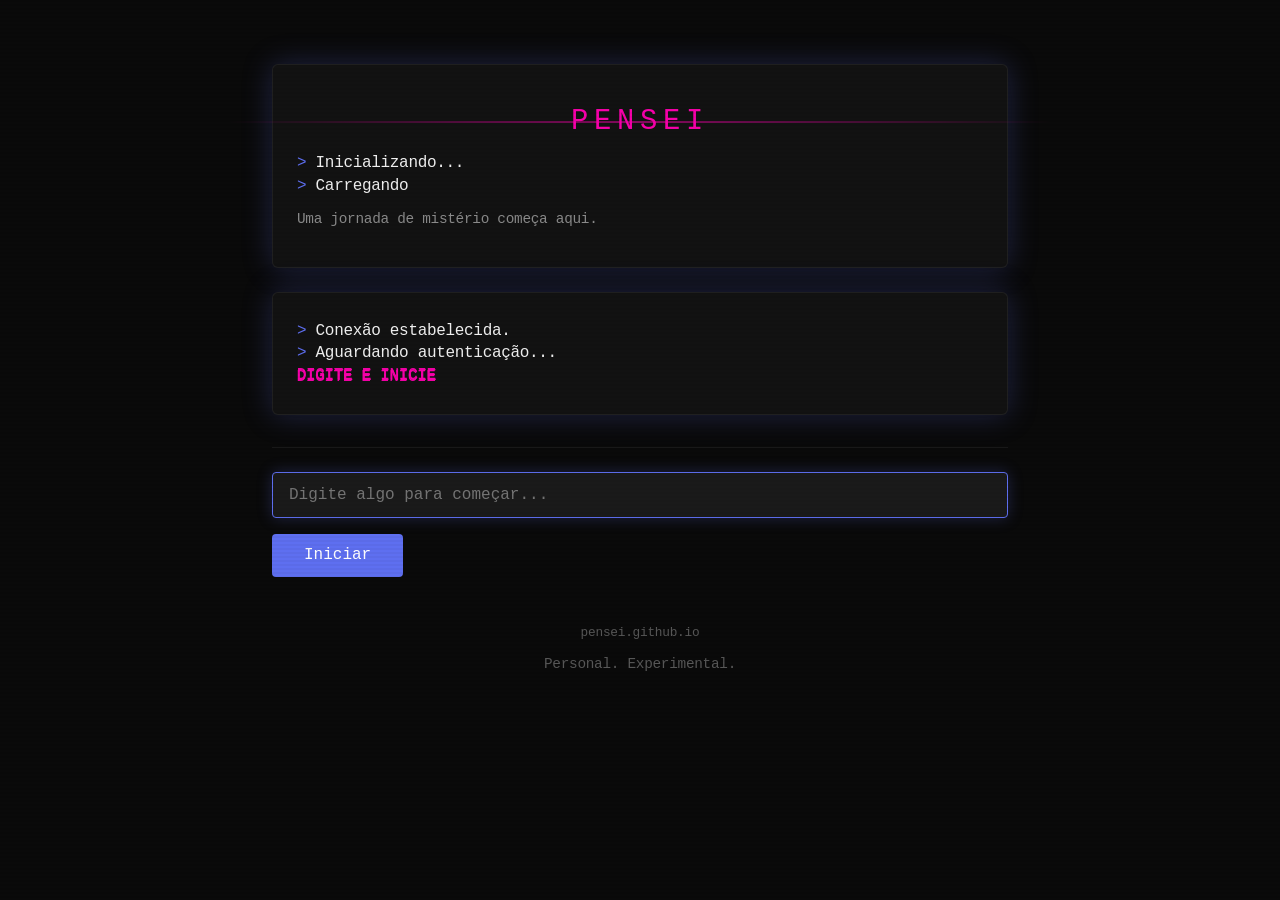
<file: index.html>
<!DOCTYPE html>
<html lang="pt-BR">
<head>
  <meta charset="UTF-8">
  <meta name="viewport" content="width=device-width, initial-scale=1.0">
  <meta name="description" content="Pensei - Um enigma começa aqui.">
  <!-- Favicon placeholder: substitua por favicon.ico quando tiver -->
  <link rel="icon" href="data:,&lt;!-- favicon -->">
  <title>Pensei</title>
  <style>
    :root {
      --bg: #0a0a0a;
      --surface: #121212;
      --panel: #1a1a1a;
      --border: rgba(255,255,255,.06);
      --text: #f0f0f0;
      --muted: #8a8a8a;
      --accent: #5e6ff0;
      --accent-glow: #5e6ff040;
      --glitch: #f700aa;
    }
    * { margin: 0; padding: 0; box-sizing: border-box; }
    html { scroll-behavior: smooth; }
    body {
      background: var(--bg);
      color: var(--text);
      font-family: 'Courier New', Courier, monospace;
      overflow-x: hidden;
      min-height: 100vh;
      position: relative;
    }
    /* Subtle scanline texture (CSS, no image) */
    body::before {
      content: '';
      position: fixed;
      inset: 0;
      background: repeating-linear-gradient(
        0deg,
        transparent,
        transparent 2px,
        rgba(0,0,0,.03) 2px,
        rgba(0,0,0,.03) 4px
      );
      pointer-events: none;
      z-index: 9999;
    }
    .container {
      max-width: 800px;
      margin: 0 auto;
      padding: 4rem 2rem;
      position: relative;
    }
    .terminal {
      background: var(--surface);
      border: 1px solid var(--border);
      border-radius: 6px;
      padding: 1.5rem;
      margin-bottom: 1.5rem;
      box-shadow: 0 0 30px var(--accent-glow);
    }
    .line {
      margin: 0.3rem 0;
      letter-spacing: -0.02em;
      position: relative;
    }
    .line.prompt::before {
      content: "> ";
      color: var(--accent);
    }
    .line.title {
      font-size: 1.8rem;
      letter-spacing: 0.2em;
      color: var(--glitch);
      text-align: center;
      margin: 1rem 0;
      position: relative;
    }
    .line.title::after {
      content: "";
      position: absolute;
      top: 50%;
      left: 50%;
      transform: translate(-50%, -50%) scaleX(1.2);
      width: 100%;
      height: 1px;
      background: linear-gradient(90deg, transparent, var(--glitch), transparent);
      animation: scan-highlight 3s infinite;
    }
    @keyframes scan-highlight {
      0%, 100% { opacity: 0.3; }
      50% { opacity: 1; }
    }
    .glitch {
      position: relative;
      color: var(--glitch);
      text-shadow: 0 0 5px var(--glitch), 0 0 10px var(--glitch);
    }
    .glitch::before,
    .glitch::after {
      content: attr(data-text);
      position: absolute;
      left: 0;
      top: 0;
      width: 100%;
      overflow: hidden;
    }
    .glitch::before {
      left: 2px;
      text-shadow: -2px 0 #ff0066;
      clip: rect(0, 900px, 0, 0);
      animation: glitch-top 2s infinite linear alternate-reverse;
    }
    .glitch::after {
      left: -2px;
      text-shadow: -2px 0 #ff0066;
      clip: rect(0, 900px, 0, 0);
      animation: glitch-bottom 3s infinite linear alternate-reverse;
    }
    @keyframes glitch-top {
      0% { clip: rect(24px, 9999px, 0, 0); }
      10% { clip: rect(10px, 9999px, 40px, 0); }
      20% { clip: rect(30px, 9999px, 50px, 0); }
      30% { clip: rect(0, 9999px, 70px, 0); }
      100% { clip: rect(0, 9999px, 0, 0); }
    }
    @keyframes glitch-bottom {
      0% { clip: rect(80px, 9999px, 0, 0); }
      10% { clip: rect(0, 9999px, 9999px, 0); }
      20% { clip: rect(50px, 9999px, 70px, 0); }
      30% { clip: rect(0, 9999px, 0, 0); }
      100% { clip: rect(9999px, 9999px, 9999px, 0); }
    }
    .hint {
      color: var(--muted);
      font-size: 0.9rem;
      margin: 1rem 0;
    }
    .input-area {
      margin-top: 2rem;
      border-top: 1px solid var(--border);
      padding-top: 1.5rem;
    }
    input {
      width: 100%;
      background: var(--panel);
      border: 1px solid var(--border);
      color: var(--text);
      padding: 0.8rem 1rem;
      font-family: inherit;
      font-size: 1rem;
      border-radius: 4px;
      outline: none;
    }
    input:focus {
      border-color: var(--accent);
      box-shadow: 0 0 15px var(--accent-glow);
    }
    button {
      background: var(--accent);
      color: #fff;
      border: none;
      padding: 0.8rem 2rem;
      font-family: inherit;
      font-size: 1rem;
      border-radius: 4px;
      cursor: pointer;
      margin-top: 1rem;
      transition: all .2s;
    }
    button:hover {
      box-shadow: 0 0 20px var(--accent-glow);
      transform: translateY(-1px);
    }
    .footer {
      text-align: center;
      margin-top: 3rem;
      color: var(--muted);
      font-size: 0.8rem;
      opacity: 0.6;
    }
    @media (max-width: 600px) {
      .container { padding: 2rem 1rem; }
      .line.title { font-size: 1.2rem; letter-spacing: 0.1em; }
    }
  </style>
</head>
<body>
  <div class="container">
    <div class="terminal">
      <div class="line title">PENSEI</div>
      <div class="line prompt">Inicializando...</div>
      <div class="line prompt">Carregando protocolo Enigma v1.0</div>
      <div class="line hint">Uma jornada de mistério começa aqui.</div>
    </div>

    <div class="terminal">
      <div class="line prompt">Conexão estabelecida.</div>
      <div class="line prompt">Aguardando autenticação...</div>
      <div class="line prompt glitch" data-text="DIGITE E INICIE">DIGITE E INICIE</div>
    </div>

    <div class="input-area">
      <form id="entry-form">
        <input type="text" id="entry" autocomplete="off" placeholder="Digite algo para começar..." autofocus>
        <button type="submit">Iniciar</button>
      </form>
    </div>

    <div class="footer">
      <div class="line">pensei.github.io</div>
      <div class="line hint">Personal. Experimental.</div>
    </div>
  </div>

  <script>
    // Auto-glitches the title every few seconds for ambiance
    const glitchEls = document.querySelectorAll('.glitch');
    setInterval(() => {
      glitchEls.forEach(el => {
        el.style.textShadow = `
          ${Math.random()*4-2}px ${Math.random()*4-2}px 0 ${getComputedStyle(document.documentElement).getPropertyValue('--glitch')},
          ${Math.random()*4-2}px ${Math.random()*4-2}px 0 ${getComputedStyle(document.documentElement).getPropertyValue('--glitch')}
        `;
      });
    }, 50 + Math.random() * 200);

    // Terminal-style typing effect on prompt
    const prompts = document.querySelectorAll('.prompt');
    let idx = 0;
    const type = () => {
      if (idx >= prompts.length) return;
      const txt = prompts[idx].textContent.trim();
      prompts[idx].textContent = '';
      let i = 0;
      const t = setInterval(() => {
        if (i < txt.length) { prompts[idx].textContent += txt[i]; i++; }
        else { clearInterval(t); idx++; setTimeout(type, 200 + Math.random()*400); }
      }, 25 + Math.random()*20);
    };
    // Don't auto-run typing on small screens (perf) - just show prompt
    if (window.innerWidth > 600) type();

    document.getElementById('entry-form').addEventListener('submit', (e) => {
      e.preventDefault();
      const val = document.getElementById('entry').value.trim();
      if (!val) return;
      // This is level 1 — just logs for now, real enigma will handle later
      console.log('[PENSEI] Entrada recebida:', val);
      alert('Quebra de código detectada. O enigma real ainda não foi configurado — continue explorando.');
    });

    // Easter egg: 8 rapid keystrokes triggers a flash
    let keys = 0;
    document.addEventListener('keydown', () => {
      keys++;
      if (keys === 8) {
        document.body.style.background = '#000';
        document.body.style.transition = 'background .3s';
        setTimeout(() => { document.body.style.background = ''; }, 300);
        keys = 0;
      }
    });
  </script>
</body>
</html>
</file>
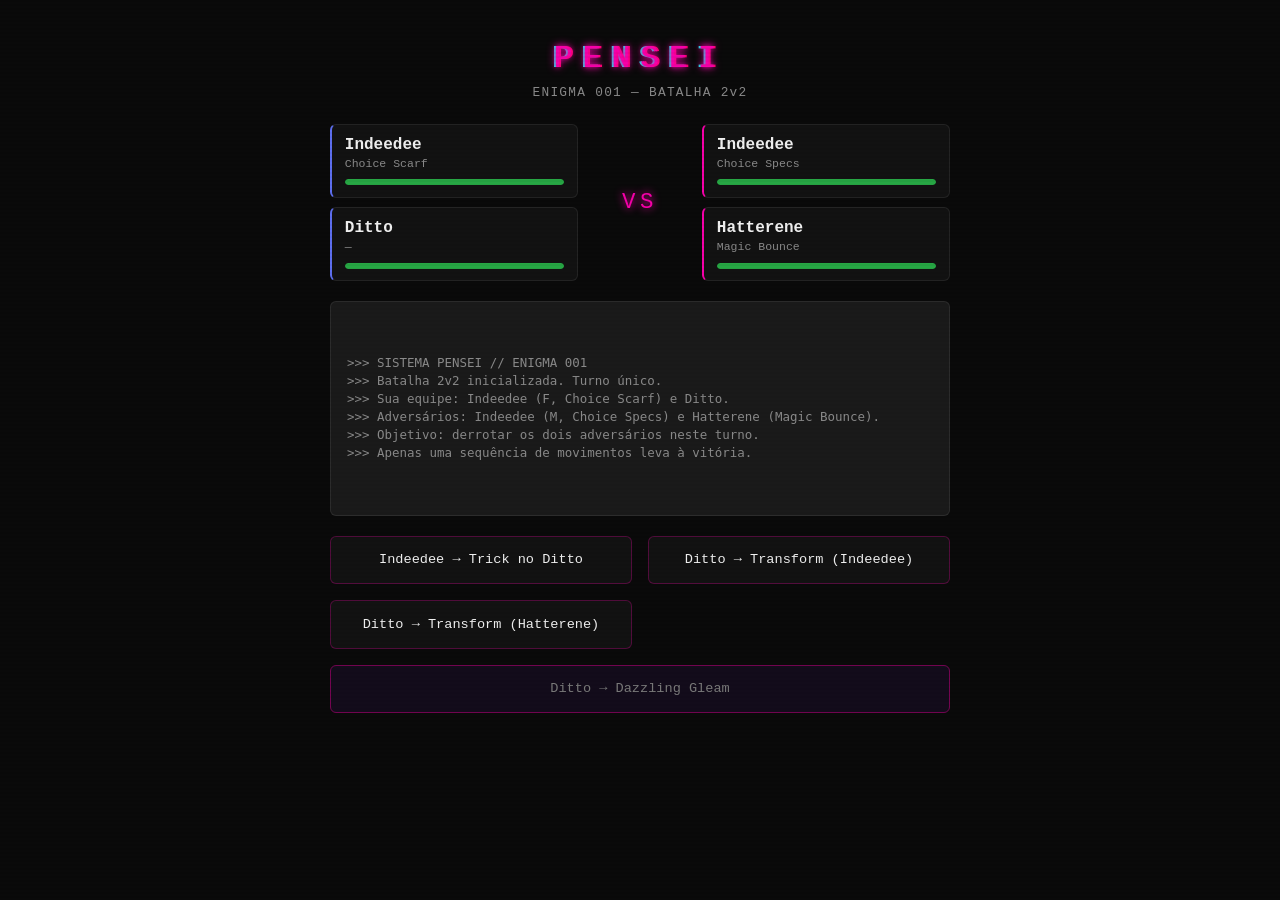
<file: battle/battle.html>
<!DOCTYPE html>
<html lang="pt-BR">
<head>
<meta charset="UTF-8">
<meta name="viewport" content="width=device-width, initial-scale=1.0, viewport-fit=cover">
<meta name="description" content="Pensei - Enigma 001. Derrote a batalha 2v2 para prosseguir.">
<title>PENSEI • Enigma 001 — Batalha 2v2</title>
<link rel="icon" href="data:,">
<link rel="stylesheet" href="battle.css">
</head>
<body>
<div class="wrap">
  <header class="hud">
    <div class="glitch" data-text="PENSEI">PENSEI</div>
    <div class="tag">ENIGMA 001 — BATALHA 2v2</div>
  </header>

  <section class="teams">
    <div class="team team-player" id="playerTeam">
      <div class="slot">
        <span class="name">Indeedee</span>
        <span class="item">Choice Scarf</span>
        <div class="hp"><div class="bar full" id="hp-p1"></div></div>
      </div>
      <div class="slot">
        <span class="name">Ditto</span>
        <span class="item">—</span>
        <div class="hp"><div class="bar full" id="hp-p2"></div></div>
      </div>
    </div>

    <div class="versus">VS</div>

    <div class="team team-opp" id="oppTeam">
      <div class="slot">
        <span class="name">Indeedee</span>
        <span class="item">Choice Specs</span>
        <div class="hp"><div class="bar full" id="hp-o1"></div></div>
      </div>
      <div class="slot">
        <span class="name">Hatterene</span>
        <span class="item">Magic Bounce</span>
        <div class="hp"><div class="bar full" id="hp-o2"></div></div>
      </div>
    </div>
  </section>

  <section class="log-wrap">
    <pre class="battle-log" id="log">&gt;&gt;&gt; SISTEMA PENSEI // ENIGMA 001
&gt;&gt;&gt; Batalha 2v2 inicializada. Turno único.
&gt;&gt;&gt; Sua equipe: Indeedee (F, Choice Scarf) e Ditto.
&gt;&gt;&gt; Adversários: Indeedee (M, Choice Specs) e Hatterene (Magic Bounce).
&gt;&gt;&gt; Objetivo: derrotar os dois adversários neste turno.
&gt;&gt;&gt; Apenas uma sequência de movimentos leva à vitória.</pre>
  </section>

  <section class="actions" id="actions">
    <button class="btn move" id="btnTrick">Indeedee → Trick no Ditto</button>
    <button class="btn move" id="btnTransformIndeedee">Ditto → Transform (Indeedee)</button>
    <button class="btn move" id="btnTransformHatterene">Ditto → Transform (Hatterene)</button>
    <button class="btn move final" id="btnDazzling" disabled>Ditto → Dazzling Gleam</button>
  </section>

  <section class="result hidden" id="result">
    <h2>VITÓRIA</h2>
    <p>Os dois adversários foram derrotados.</p>
    <p class="hint">A recompensa está escondida na imagem.</p>
    <a id="rewardLink" class="reward" href="#" target="_blank" rel="noopener"></a>
    <div class="hint-small">Digite a senha encontrada na imagem para avançar.</div>
    <input type="text" id="senha" class="senha-input" placeholder="senha..." autocomplete="off" spellcheck="false" inputmode="text">
    <button class="btn" id="btnSenha">Enviar</button>
    <div class="erro hidden" id="erroSenha">Senha incorreta.</div>
  </section>

  <section class="result defeated hidden" id="defeated">
    <h2>DERROTA</h2>
    <p>A sequência falhou. Recomece o enigma e descubra o caminho correto.</p>
    <button class="btn" id="btnRetry">Tentar novamente</button>
  </section>
</div>

<script src="battle.js"></script>
</body>
</html>
</file>
<file: battle/battle.css>
/* ===== BATTLE.CSS — mobile-first ===== */
*{margin:0;padding:0;box-sizing:border-box}
:root{
  --bg:#0a0a0a;
  --surface:#121212;
  --panel:#1a1a1a;
  --border:rgba(255,255,255,.08);
  --text:#f0f0f0;
  --muted:#8a8a8a;
  --accent:#5e6ff0;
  --glitch:#f700aa;
  --win:#27a644;
}
body{
  background:var(--bg);
  color:var(--text);
  font-family:'Courier New',Courier,monospace;
  min-height:100vh;
  overflow-x:hidden;
  touch-action:manipulation;
  -webkit-tap-highlight-color:transparent;
}
body::before{
  content:'';
  position:fixed;
  inset:0;
  background:repeating-linear-gradient(
    0deg,
    transparent,
    transparent 2px,
    rgba(0,0,0,.03) 2px,
    rgba(0,0,0,.03) 4px
  );
  pointer-events:none;
  z-index:9999;
}
.wrap{
  max-width:700px;
  margin:0 auto;
  padding:1.5rem 1.25rem;
  padding-bottom:calc(2rem + env(safe-area-inset-bottom,0px));
}
.hud{text-align:center;margin-bottom:1.5rem}
.glitch{
  font-size:2rem;
  letter-spacing:.3em;
  color:var(--glitch);
  text-shadow:
    0 0 5px var(--glitch),
    0 0 10px var(--glitch),
    2px 0 0 #ff0066,
    -2px 0 0 #00fff2;
  animation:glitchAn 2.5s infinite;
  display:inline-block;
}
@keyframes glitchAn{
  0%{text-shadow:2px 0 0 #ff0066,-2px 0 0 #00fff2}
  33%{text-shadow:-2px 0 0 #ff0066,2px 0 0 #00fff2}
  66%{text-shadow:2px 0 0 #00fff2,-2px 0 0 #ff0066}
  100%{text-shadow:2px 0 0 #ff0066,-2px 0 0 #00fff2}
}
.tag{
  color:var(--muted);
  font-size:.8rem;
  letter-spacing:.1em;
  margin-top:.5rem;
}

.teams{
  display:grid;
  grid-template-columns:1fr auto 1fr;
  align-items:center;
  gap:.75rem;
  margin:1.25rem 0;
}
.team{display:flex;flex-direction:column;gap:.6rem}
.versus{
  font-size:1.4rem;
  letter-spacing:.2em;
  color:var(--glitch);
  text-align:center;
  text-shadow:0 0 8px var(--glitch);
  writing-mode:vertical-lr;
  padding:.75rem .15rem;
}
.team-player .slot{border-left:2px solid var(--accent)}
.team-opp .slot{border-left:2px solid var(--glitch)}
.slot{
  background:var(--surface);
  border:1px solid var(--border);
  border-radius:6px;
  padding:.7rem .8rem;
  position:relative;
}
.name{font-size:1rem;font-weight:700;display:block}
.item{font-size:.72rem;color:var(--muted)}
.hp{
  margin-top:.45rem;
  height:6px;
  background:rgba(0,0,0,.35);
  border-radius:3px;
  overflow:hidden;
}
.bar{
  height:100%;
  width:100%;
  background:var(--win);
  transition:width .4s ease;
  border-radius:3px;
}
.bar.damage{width:0;background:var(--glitch)}

.log-wrap{
  background:var(--panel);
  border:1px solid var(--border);
  border-radius:6px;
  padding:1rem;
  margin-bottom:1.25rem;
  max-height:200px;
  overflow-y:auto;
  -webkit-overflow-scrolling:touch;
  font-size:.78rem;
  line-height:1.45;
  white-space:pre-wrap;
}
.battle-log{color:var(--muted);tab-size:2}
.log-wrap::-webkit-scrollbar{width:4px}
.log-wrap::-webkit-scrollbar-track{background:rgba(0,0,0,.1)}
.log-wrap::-webkit-scrollbar-thumb{background:rgba(255,255,255,.12);border-radius:2px}

.actions{
  display:grid;
  grid-template-columns:1fr 1fr;
  gap:.7rem;
  margin-bottom:1.5rem;
}
.btn{
  background:var(--surface);
  border:1px solid var(--border);
  color:var(--text);
  padding:.9rem .8rem;
  border-radius:6px;
  font-family:inherit;
  font-size:.85rem;
  line-height:1.3;
  cursor:pointer;
  transition:transform .12s,border-color .12s,box-shadow .12s,opacity .12s;
  text-align:center;
  min-height:48px;
  display:flex;
  align-items:center;
  justify-content:center;
}
.btn:hover{
  border-color:var(--accent);
  box-shadow:0 0 10px rgba(94,111,240,.5);
  transform:translateY(-1px);
}
.btn:active{transform:translateY(0)}
.btn:focus-visible{outline:2px solid var(--accent);outline-offset:2px}
.btn.move{border-color:rgba(247,0,170,.28)}
.btn.move:hover{border-color:var(--glitch);box-shadow:0 0 10px rgba(247,0,170,.5)}
.btn:disabled{opacity:.45;cursor:not-allowed;transform:none;box-shadow:none}
.btn.final{
  grid-column:1 / -1;
  background:#1f1030;
  border-color:var(--glitch);
  color:#fff;
}
.btn.final:not(:disabled){animation:pulse 1.2s infinite}
@keyframes pulse{
  0%,100%{box-shadow:0 0 6px rgba(247,0,170,.35)}
  50%{box-shadow:0 0 16px rgba(247,0,170,.7)}
}

.result,.defeated{
  text-align:center;
  padding:1.4rem;
  border-radius:6px;
  margin-bottom:1.25rem;
  border:1px solid var(--border);
  background:var(--surface);
  display:none;
}
.result.show,.defeated.show{display:block}
.result h2{color:var(--win);letter-spacing:.15em;margin-bottom:.5rem}
.defeated h2{color:var(--glitch);letter-spacing:.15em;margin-bottom:.5rem}
.result p,.defeated p{font-size:.85rem;color:var(--muted);line-height:1.5}
.reward{
  display:inline-block;
  margin:.8rem 0;
  padding:.6rem 1rem;
  background:var(--panel);
  border:1px solid var(--border);
  color:var(--accent);
  border-radius:4px;
  font-size:.85rem;
  word-break:break-all;
}
.reward:hover{box-shadow:0 0 10px rgba(94,111,240,.5)}
.hint,.hint-small{color:var(--muted);font-size:.72rem;margin-top:.4rem}
.senha-input{
  width:100%;
  background:var(--panel);
  border:1px solid var(--border);
  color:var(--text);
  padding:.75rem;
  font-family:inherit;
  font-size:1rem;
  border-radius:4px;
  outline:none;
  margin:.6rem 0;
  text-align:center;
}
.senha-input:focus{border-color:var(--glitch);box-shadow:0 0 10px rgba(247,0,170,.35)}
.erro{color:var(--glitch);font-size:.8rem;margin-top:.4rem}

@media (min-width:768px){
  .wrap{padding:2.5rem}
  .teams{grid-template-columns:1fr 60px 1fr;gap:2rem}
  .versus{writing-mode:horizontal-tb}
  .actions{grid-template-columns:repeat(2,1fr);gap:1rem}
  .log-wrap{max-height:240px}
}
@media (prefers-reduced-motion:reduce){
  *{animation:none!important;transition:none!important}
}
</file>
